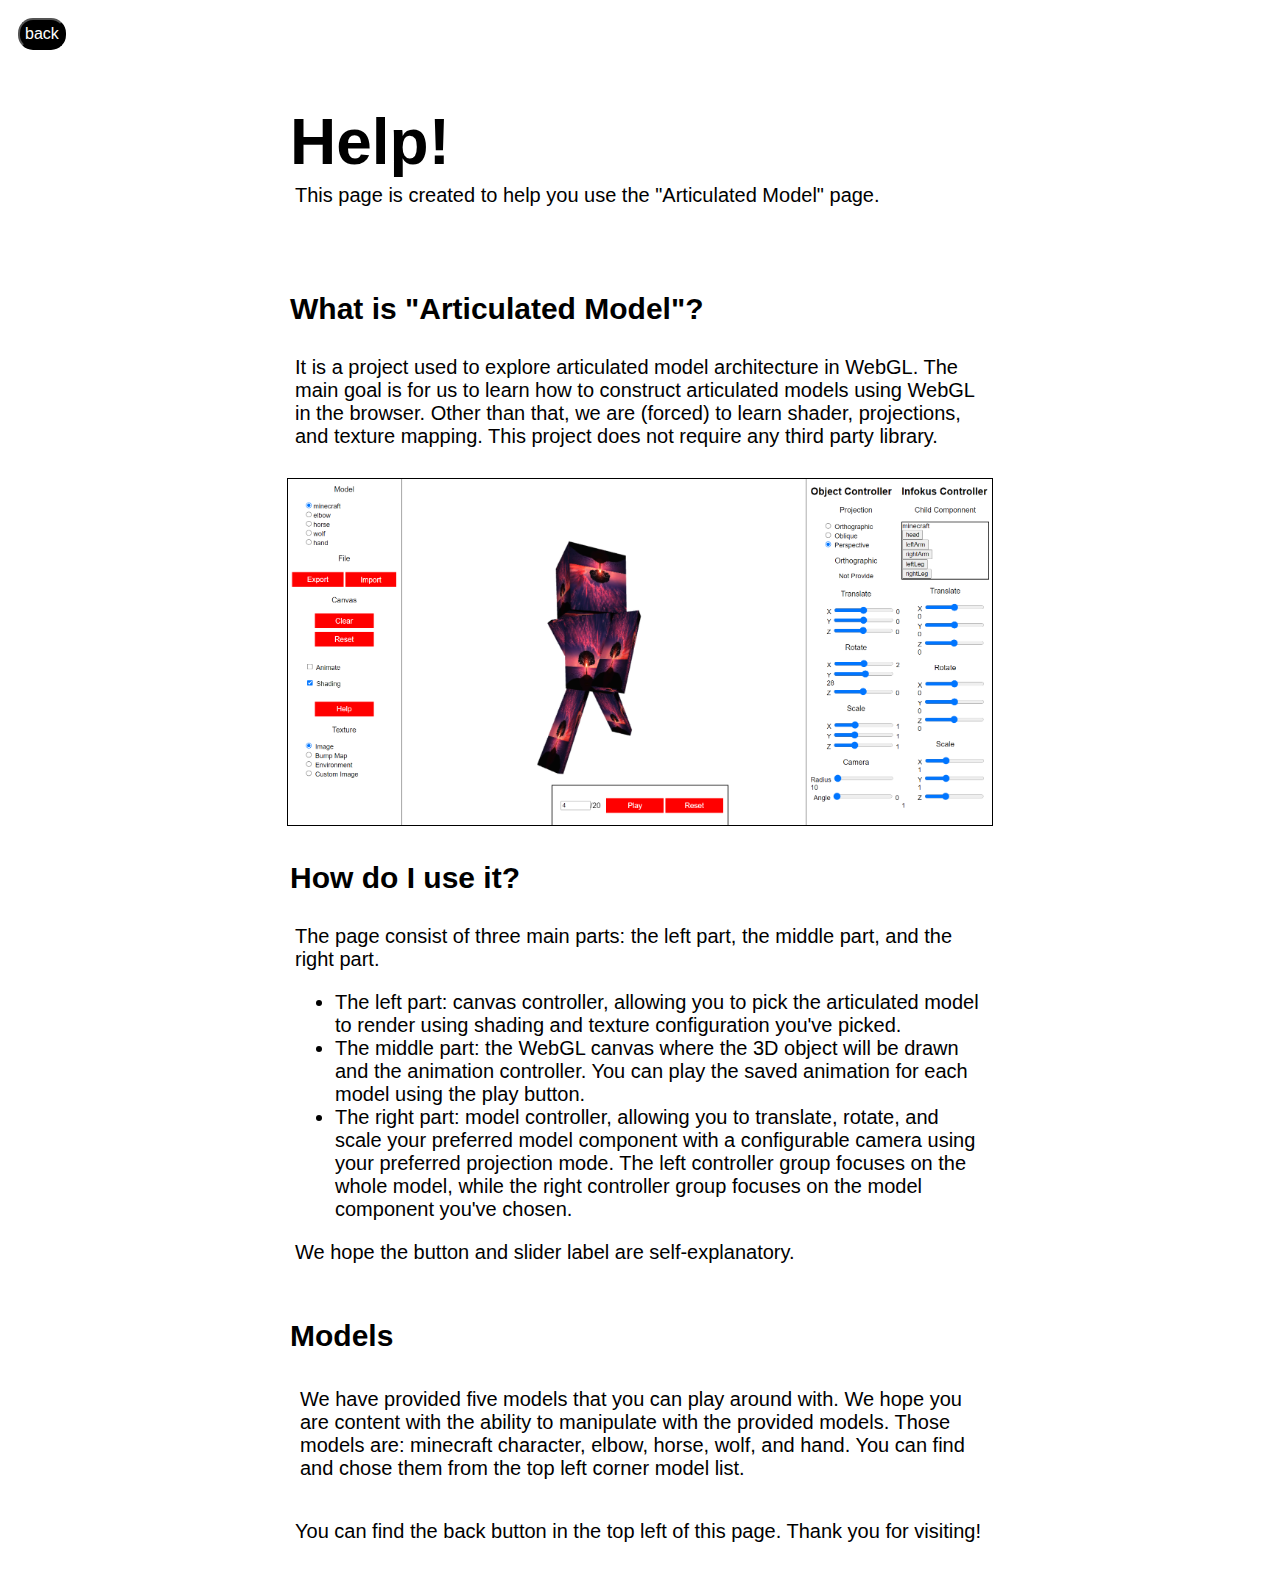
<file: src/help.html>
<!DOCTYPE html>
<html lang="en">
  <head>
    <meta charset="UTF-8" />
    <meta http-equiv="X-UA-Compatible" content="IE=edge" />
    <meta name="viewport" content="width=device-width, initial-scale=1.0" />
    <title>Articulated Model - Help</title>
    <link type="text/css" href="styles/help.css" rel="stylesheet" />

    <title>Document</title>
  </head>
  <body>
    <button class="back-button" id="back-button">back</button>
    <div class="main-container">
      <div class="header-container">
        <span class="title">Help!</span>
        <div>This page is created to help you use the "Articulated Model" page.</div>
      </div>
      <div class="section">
        <h2>What is "Articulated Model"?</h2>
        <div>
          It is a project used to explore articulated model architecture in WebGL. The main goal is
          for us to learn how to construct articulated models using WebGL in the browser. Other than
          that, we are (forced) to learn shader, projections, and texture mapping. This project
          does not require any third party library.
        </div>
      </div>
      <div class="image-container">
        <img src="public/home.png"  alt="Articulated model main page" />
      </div>
      <div class="section">
        <h2>How do I use it?</h2>
        <div>
          The page consist of three main parts: the left part, the middle part, and the right part.

          <ul>
            <li>
              The left part: canvas controller, allowing you to pick the articulated model to render using
              shading and texture configuration you've picked.
            </li>
            <li>
              The middle part: the WebGL canvas where the 3D object will be drawn and the animation controller.
              You can play the saved animation for each model using the play button.
            </li>
            <li>
              The right part: model controller, allowing you to translate, rotate, and scale your preferred
              model component with a configurable camera using your preferred projection mode. The left
              controller group focuses on the whole model, while the right controller group focuses on the
              model component you've chosen.
            </li>
          </ul>
          We hope the button and slider label are self-explanatory.
        </div>
      </div>
      <div class="section">
        <h2>Models</h2>
        <div>
          <div>
            We have provided five models that you can play around with. We hope you are content with the ability
            to manipulate with the provided models. Those models are: minecraft character, elbow, horse, wolf,
            and hand. You can find and chose them from the top left corner model list.
          </div>
        </div>
      </div>
      <div class="section">
        <div>You can find the back button in the top left of this page. Thank you for visiting!</div>
      </div>
    </div>
  </body>
  <script src="scripts/utils/help.js" type="module" defer></script>
</html>
</file>
<file: src/styles/help.css>
body {
  font-family: Lato, Helvetica, sans-serif;
  padding: 10px;
}

.main-container {
  /* center children. */
  margin: 0 auto;
  display: flex;
  flex-direction: column;
  align-items: center;
  font-size: 20px;
}

.back-button {
  background-color: #000000;
  /* rounded border */
  border-radius: 15px;
  color: #ffffff;
  padding: 5px 5px;
  text-align: center;
  text-decoration: none;
  display: inline-block;
  font-size: 16px;
  cursor: pointer;
}

.title {
  font-size: 64px;
  font-weight: bold;
  color: #000;
}

.header-container {
  width: 700px;
  padding: 50px 0;
}

.section {
  width: 700px;
  padding-bottom: 20px;
}

img {
  border: 1px solid #000;
  height: 100%;
  width: 55vw;
  display: block;
}

div {
  padding: 5px;
}
</file>
